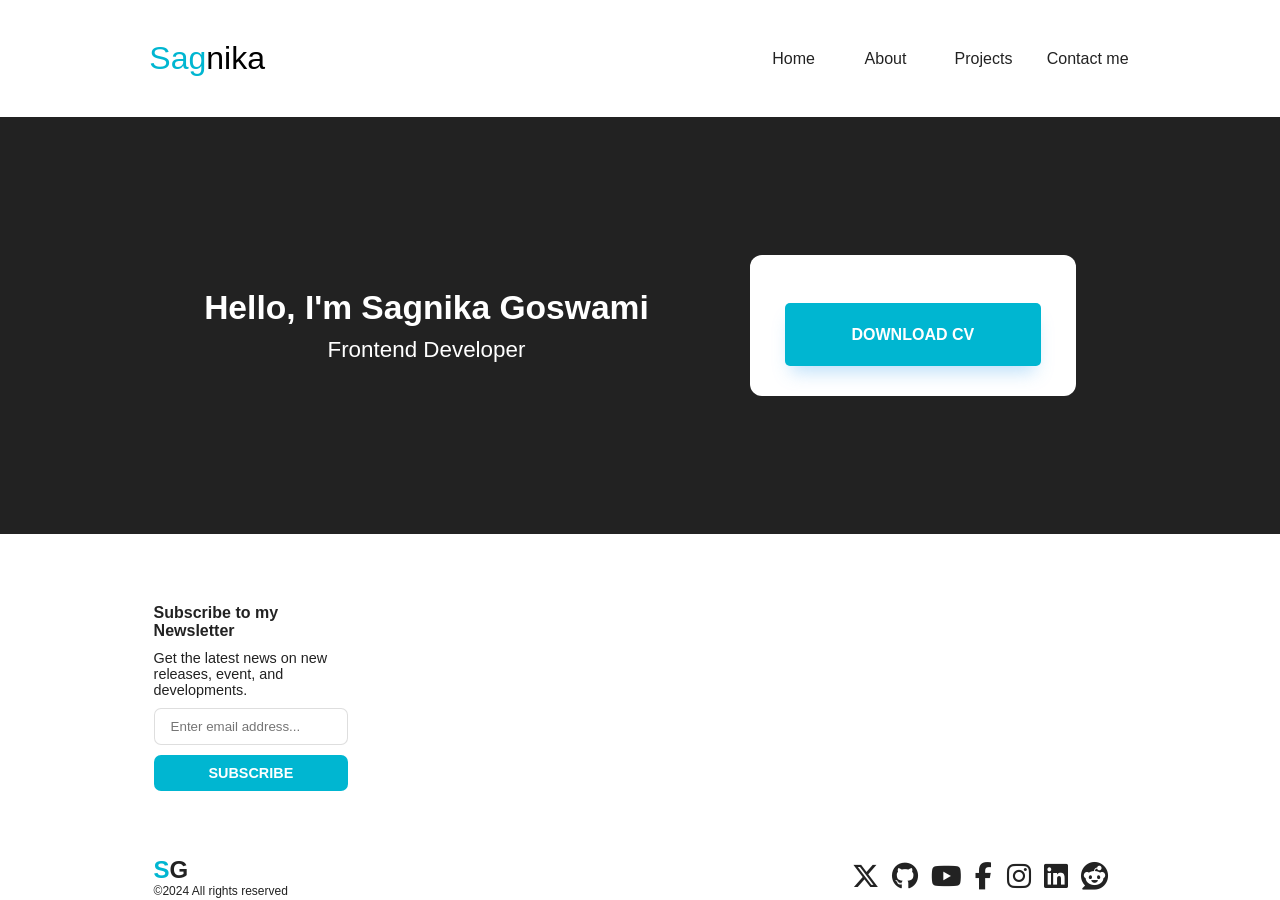
<file: Folder 1/index.html>
<!DOCTYPE html>
<html lang="en">

<head>
    <!-- Portfolio Website Code -->
    <!-- Author: Sagnika Goswami -->
    <!-- Date: 5 August 2024 -->
    <meta charset="UTF-8">
    <meta name="viewport" content="width=device-width, initial-scale=1.0">
    <title>My Portfolio</title>
    <link rel="stylesheet" href="style.css">
    <link rel="stylesheet" href="https://cdnjs.cloudflare.com/ajax/libs/font-awesome/6.5.1/css/all.min.css">
</head>

<body>
    <!-- nav-bar -->
    <header>
        <div class="nav-bar">

            <!-- nav-logo -->
            <div class="nav-logo">
                <span class="one">Sag</span><span class="two">nika</span>
            </div>

            <!-- list -->
            <ul class="nav-list">
                <li class="nav-list-item nav-list-item-1">Home</li>
                <li class="nav-list-item nav-list-item-2">About</li>
                <li class="nav-list-item nav-list-item-3">Projects</li>
                <li class="nav-list-item nav-list-item-4">Contact me</li>
            </ul>
        </div>
    </header>


    <!-- footer -->
    <main>
        <div class="main-1 main">

            <div class="main-1-heading">
                <h2 class="heading">Hello, I'm Sagnika Goswami</h2>
                <span class="heading-span">Frontend Developer</span>
            </div>

            <div class="main-1-box">
                <div class="sign-up">download CV</div>
            </div>
        </div>
    </main>


    <div class="main-2">
        <div class="main-2-box">
            <h4>Subscribe to my Newsletter</h4>
            <span>Get the latest news on new releases, event, and developments.</span>
            <input type="text" placeholder="Enter email address...">
            <div class="subscribe">subscribe</div>
        </div>
    </div>

    <footer>
        <div class="foot-left">
            <!-- logo -->
            <div class="footer-logo">
                <h2><span class="one">S</span><span class="two">G</span></h2>
            </div>

            <div class="copyright">
                ©2024 All rights reserved
            </div>
        </div>


        <!-- right-side -->
        <div class="foot-right">

                <div class="x-logo logo">
                    <i class="fa-brands fa-x-twitter"></i>
                </div>

                <div class="github-logo logo">
                    <i class="fa-brands fa-github"></i>
                </div>

                <div class="youtube-logo logo">
                    <i class="fa-brands fa-youtube"></i>
                </div>

                <div class="facebook-logo logo">
                    <i class="fa-brands fa-facebook-f"></i>
                </div>

                <div class="insta-logo logo">
                    <i class="fa-brands fa-instagram"></i>
                </div>

                <div class="linkedin-logo logo">
                    <i class="fa-brands fa-linkedin"></i>
                </div>

                <div class="reddit-logo logo">
                    <i class="fa-brands fa-reddit"></i>
                </div>
            </div>
        </div>
    </footer>



    <!-- foot-panel -->
    <!-- <div class="foot-panel">
        <div class="foot-logo">
            <div class="logo"> <h2><span>S</span><span>G</span></h2> </div>

            <div class="copyright">
                ©2024 All rights reserved
            </div>
        </div>
        

        <div class="social-logo">
        <div class="x-logo logo">
            <i class="fa-brands fa-x-twitter"></i>
        </div>

        <div class="github-logo logo">
            <i class="fa-brands fa-github"></i>
        </div>

        <div class="youtube-logo logo">
            <i class="fa-brands fa-youtube"></i>
        </div>

        <div class="facebook-logo logo">
            <i class="fa-brands fa-facebook-f"></i>
        </div>

        <div class="insta-logo logo">
            <i class="fa-brands fa-instagram"></i>
        </div>

        <div class="linkedin-logo logo">
            <i class="fa-brands fa-linkedin"></i>
        </div>

        <div class="reddit-logo logo">
            <i class="fa-brands fa-reddit"></i>
        </div>
    </div>
    </div> -->


</body>

</html>
</file>
<file: Folder 1/style.css>
:root{
    --logo-color: #00B6D1;
}


*{
    margin: 0;
    padding: 0;
    box-sizing: border-box;
    font-family: 'Segoe UI', Tahoma, Geneva, Verdana, sans-serif;
    color: #222222;
}


/* nav-bar */
.nav-bar{
    height: 13vh;
    display: flex;
    justify-content: space-evenly;
    align-items: center;
    /* border: 2px solid red; */
}

/* nav-logo */
.nav-logo{
    height: 80%;
    width: 17%;
    cursor: pointer;
    /* background-color: black; */
    color: white;
    display: flex;
    justify-content: flex-start;
    align-items: center;
    font-size: 2em;
}


.nav-logo .one{
    color: orange;
    color: var(--logo-color);
}

.nav-logo .two{
    color: #504d4d;
    color: #000;
}

/* nav-list */
.nav-list{
    /* color: #504d4d; */
    /* border: 2px solid green; */
    width: 48%;
    list-style: none;
    display: flex;
    justify-content: flex-end;
    align-items: center;
}
.nav-list-item{
    font-size: 1em;
    display: flex;
    justify-content: space-around;
    cursor: pointer;
    font-weight: 400;
    margin-left: 12px;
    /* border: 2px solid blue; */
}
.nav-list-item-5{
    font-size: 1.5em;
    cursor: pointer;
    margin-left: 32px;
    /* border: 2px solid blue; */
}
.nav-list-item-1{
    width: 14%;
}
.nav-list-item-2{
    width: 12%;
}
.nav-list-item-3{
    width: 16%;
}
.nav-list-item-4{
    width: 14%;
}
/* .nav-list-item::after{
    content: "^";
    display: inline-block;
    transform: rotate(180deg);
    font-size: 0.8em;
    font-weight: 800;
    padding-top: 2px;
} */


/* content */


/* footer */
main{
    padding: 48px 0px;
    /* border: 2px solid yellowgreen; */
    background-color: #222222;
}
.main{
    margin: 10vh 12vw;
    /* border: 2px solid red; */
}
.heading{
    margin-bottom: 10px;
    color: #fff;
}
.heading-span{
    display: inline-block;
    /* border: 2px solid blue; */
    width: 33vw;
    text-align: center;
    color: #fff;
}
.main-1-heading{
    text-align: center;
    /* border: 2px solid black; */
    display: flex;
    flex-direction: column;
    justify-content: center;
    align-items: center;
    font-size: 1.4em;
}
.main-1{
    display: flex;
    justify-content: space-around;
}
.main-1-box{
    /* border: 2px solid orange; */
    display: flex;
    flex-direction: column;
    align-items: center;
    padding: 30px 35px;
    border-radius: 12px;
    background-color: #fff;
}
.main-1-box h2{
    font-weight: normal;
    color: #00B6D1;
    margin-bottom: 4vh;
}
.main-1-box input{
    height: 8vh;
    width: 20vw;
    padding: 10px;
    border: 1px solid rgba(51,51,51,.16);
}
.main-1-box span{
    margin-bottom: 4px;
    font-size: 0.9em;
}
.sign-up{
    text-transform: uppercase;
    /* border: 2px solid blue; */
    height: 7vh;
    width: 20vw;
    display: flex;
    justify-content: center;
    align-items: center;
    background-color: #00B6D1;
    border-radius: 5px;
    color: #fff;
    font-weight: 700;
    margin-top: 2vh;
    box-shadow: 0 12px 18px -6px rgb(77 170 242 / 37%);
}
.sign-up:hover{
    cursor: pointer;
    background-color: #0d899a; 
}


/* footer-3 */
.main-2{
    /* border: 2px solid green; */
    padding-top: 70px;
    padding-bottom: 55px;
    background-color: #fff;
    margin:  0 12vw;
    display: flex;
    justify-content: space-between;
}
.main-2 ul{
    list-style: none;
}
.main-2 ul li a{
    text-decoration: none;
    font-size: 0.9em;
}
.main-2 ul li h4{
    padding-bottom: 10px;
}
.main-2-box{
    /* border: 2px solid red; */
    width: 20%;
    display: flex;
    flex-direction: column;
}
.main-2-box input{
    /* height: 10vh; */
    padding: 10px 16px;
    border-radius: 7px;
    border: 1px solid #22242626;
    margin-top: 10px;
}
.main-2-box h4{
    padding-bottom: 10px;
}
.main-2-box span{
    font-size: 0.9em;
    /* text-align: start; */
}
.subscribe{
    width: 100%;
    font-size: 0.9em;
    background-color: #00B6D1;
    padding: 10px 25px;
    text-transform: uppercase;
    display: flex;
    justify-content: center;
    align-items: center;
    margin: 10px 0px;
    font-weight: bold;
    cursor: pointer;
    color: #fff;
    border-radius: 7px;
}
.subscribe:hover{
    background-color: #0d899a;
}



footer{
    /* border: 2px solid violet; */
    margin: 0 12vw;
    display: flex;
    justify-content: space-between;
    align-items: center;
}

footer .foot-left{
    /* border: 2px solid red; */
    width: 20%;
    display: flex;
    flex-direction: column;
    height: 100%;
    width: 30%;
}

footer .foot-left .copyright{
    font-size: 0.75em;
}

.footer-logo .one{
    color: var(--logo-color);
}

footer .foot-right{
    height: 100%;
    width: 30%;
    /* border: 2px solid yellow;
    background-color: pink; */
    display: flex;
    justify-content: space-evenly;
}

footer .foot-right .logo{
    transform: scale(1.7);
    /* border: 2px solid yellow; */
}

footer .foot-right .logo:hover{
    transform: scale(1.9);
    cursor: pointer;
}
</file>
